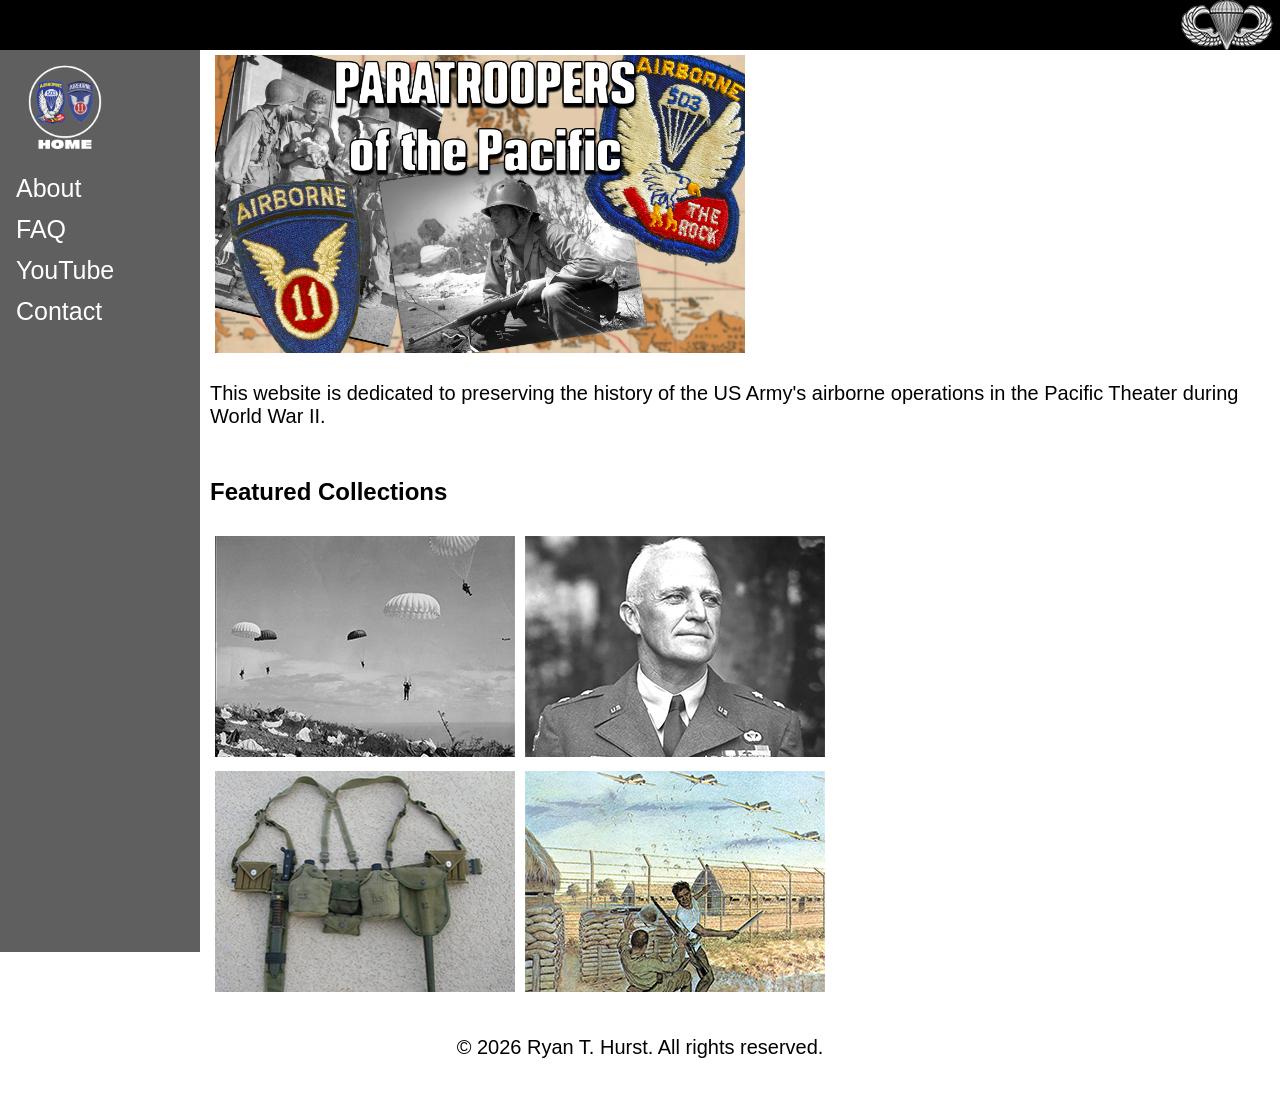
<file: index.html>
<!DOCTYPE html>
<html lang="en">

<head>
  <meta charset="UTF-8">
  <meta name="viewport" content="width=device-width, initial-scale=1.0">
  <meta http-equiv="X-UA-Compatible" content="ie=edge">
  <title>Paratroopers of the Pacific</title>
  <link rel="stylesheet" href="style.css">
  <link rel="preconnect" href="https://fonts.googleapis.com">
  <link rel="preconnect" href="https://fonts.gstatic.com" crossorigin>
  <link href="https://fonts.googleapis.com/css2?family=Archivo+Black&display=swap" rel="stylesheet">
</head>

<body>

  <!-- Top Navigation Bar -->
  <nav class="topnav">
    <img src="wings.png" alt="Paratrooper Wings">
    </div>
  </nav>

  <!-- Side Navigation Menu -->
  <div class="sidenav">
    <a href="index.html">
      <img src="home2.png" alt="Home" style="width: 50%; height: auto;" title="Home"></a>
    <a href="about-me.html">About</a>
    <a href="faq.html">FAQ</a>
    <a href="youtube.html">YouTube</a>
    <a href="contact.html">Contact</a>
  </div>

  <!-- Page Content -->
  <div class="main">
    <img src="pto-thumb4.jpg" style="width: 50%; height: auto;" alt="Paratroopers of the Pacific">
    <p>This website is dedicated to preserving the history of the US Army's airborne operations in the Pacific Theater during World War II.</p>
  </div>

  <div class="main">

    <!-- Collection Gallery -->
    <h2>Featured Collections</h2>
    <div class="container">
 <a href="the-jumps.html">
        <div class="image-overlay">
          <img src="image4.jpg" alt="Vietnam War">
          <div class="overlay-box">
            <p class="overlay-text">The Jumps</p>
          </div>
        </div>
      </a>
        <a href="key-figures.html">
        <div class="image-overlay">
          <img src="image3.jpg" alt="Cold War">
          <div class="overlay-box">
            <p class="overlay-text">Key Figures</p>
          </div>
        </div>
      </a>
      <a href="the-gear.html">
        <div class="image-overlay">
          <img src="503rd_gear_small.jpg" alt="Cold War">
          <div class="overlay-box">
            <p class="overlay-text">Uniforms and Gear</p>
          </div>
        </div>
      </a>
      <a href="documentary.html">
        <div class="image-overlay">
          <img src="documentary.jpg" alt="Vietnam War">
          <div class="overlay-box">
            <p class="overlay-text">Documentary</p>
          </div>
        </div>
      </a>
</body>
<footer class="footer">
  <p>&copy; 2026 Ryan T. Hurst. All rights reserved.</p>
</footer>

</html>
</file>
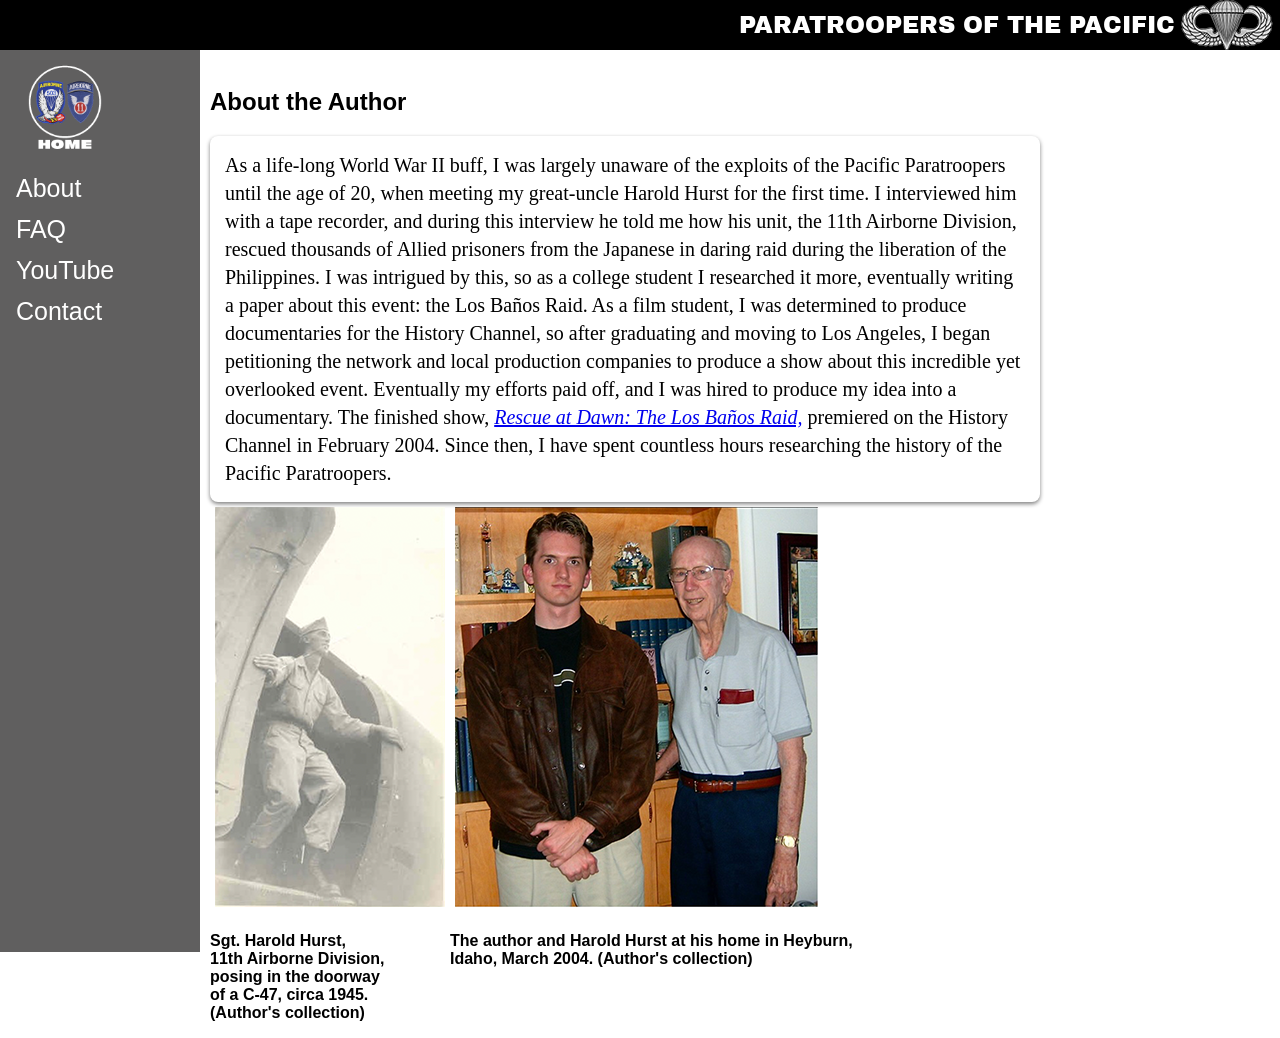
<file: about-me.html>
<!DOCTYPE html>
<html lang="en">
<head>
<meta charset="UTF-8">
    <meta name="viewport" content="width=device-width, initial-scale=1.0">
    <meta http-equiv="X-UA-Compatible" content="ie=edge">
<title>About Me</title>
<link rel="stylesheet" href="style.css">
<link rel="preconnect" href="https://fonts.googleapis.com">
<link rel="preconnect" href="https://fonts.gstatic.com" crossorigin>
<link href="https://fonts.googleapis.com/css2?family=Archivo+Black&display=swap" rel="stylesheet">
</head>
<body>

<!-- Top Navigation Bar -->
<nav class="topnav">
  <h1 style="color:white; text-align: right;">PARATROOPERS OF THE PACIFIC</h1>
  <img src="wings.png" alt="Paratrooper Wings">
</nav>

<!-- Side Navigation Menu -->
<div class="sidenav">
<a href="index.html">
<img src="home2.png" alt="Home" style="width: 50%; height: auto;" title="Home"></a>
  <a href="about-me.html">About</a>
  <a href="faq.html">FAQ</a>
  <a href="youtube.html">YouTube</a>
  <a href="contact.html">Contact</a>
</div>

<!-- Page Content -->
<div class="main">
<!-- Styling for Shadow Box -->
 &nbsp;
<style>
.about-container {
            max-width: 800px;
            background-color: white;
            padding: 15px;
            border-radius: 8px;
            box-shadow: 0 2px 4px gray;
            font-size: 20px;
            line-height: 1.4;
        }
        
    </style>
<h2>About the Author</h2>
<!-- Shadow Box -->
<div class="about-container">
As a life-long World War II buff, I was largely unaware of the exploits of the Pacific Paratroopers until the age of 20, when meeting my great-uncle Harold Hurst for the first time. I interviewed him with a tape recorder, and during this interview he told me how his unit, the 11th Airborne Division, rescued thousands of Allied prisoners from the Japanese in daring raid during the liberation of the Philippines. I was intrigued by this, so as a college student I researched it more, eventually writing a paper about this event: the Los Baños Raid. As a film student, I was determined to produce documentaries for the History Channel, so after graduating and moving to Los Angeles, I began petitioning the network and local production companies to produce a show about this incredible yet overlooked event. Eventually my efforts paid off, and I was hired to produce my idea into a documentary. The finished show, <a href="https://www.imdb.com/title/tt0402467/" target=”_blank”><i>Rescue at Dawn: The Los Baños Raid,</i></a> premiered on the History Channel in February 2004. Since then, I have spent countless hours researching the history of the Pacific Paratroopers.
</div>
      <div class="imgContainer">
        <img src="harold1945.png" alt="Harold Hurst, 1945">
    
    <p style="font-family: Arial, sans-serif; font-weight: bold; font-size: 16px; text-align:left;">Sgt. Harold Hurst,<br>11th Airborne Division,<br>posing in the doorway<br>of a C-47, circa 1945.<br>(Author's collection)</p>
  </div>
  
    <div class="imgContainer">
      <img src="harold-me2004.png" alt="The Hursts, 2004">
  
  <p style="font-family: Arial, sans-serif; font-weight: bold; font-size: 16px; text-align:left;">The author and Harold Hurst at his home in Heyburn,<br>Idaho, March 2004. (Author's collection)</p>
  </div>
  </div>
</body>
</html>
</file>
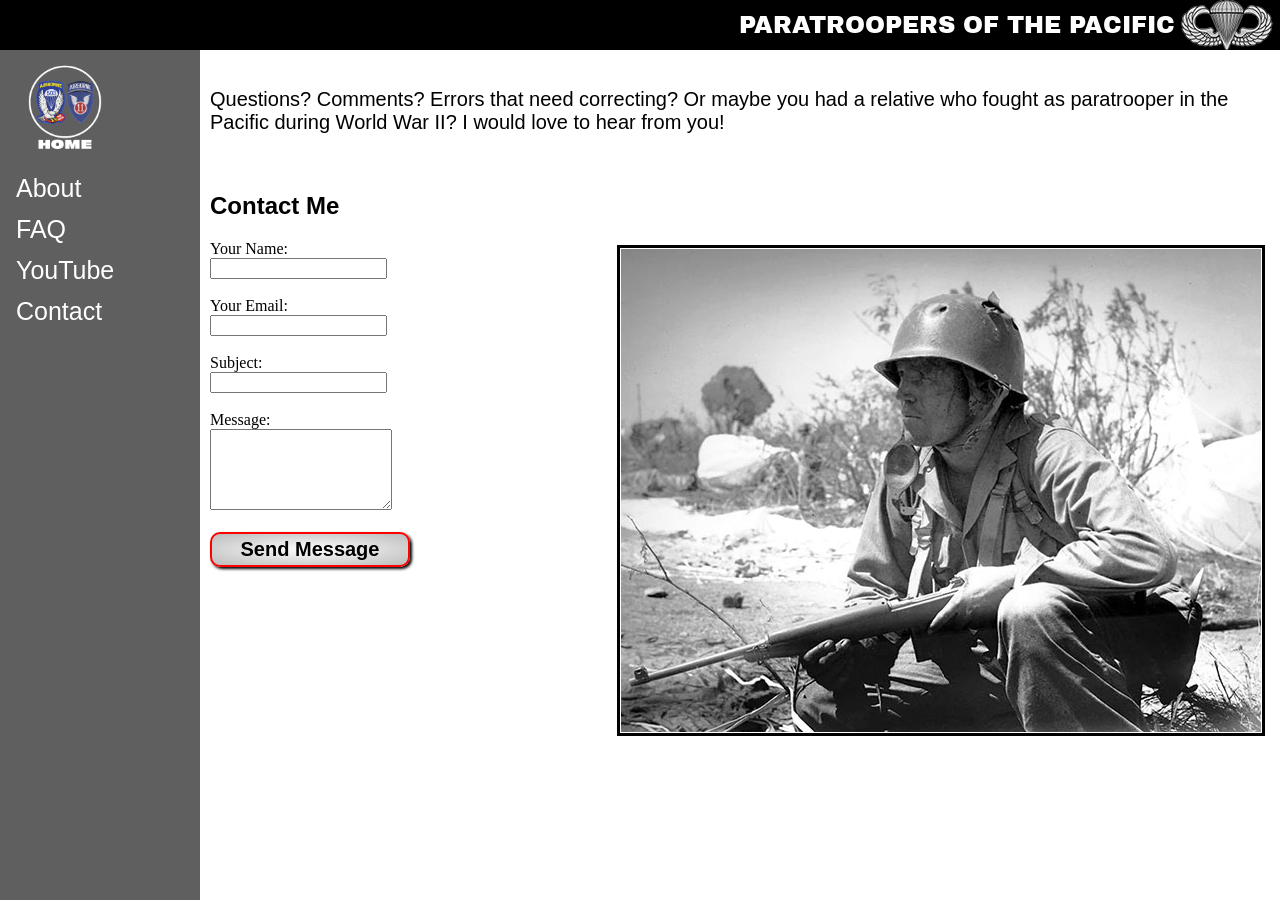
<file: contact.html>
<!DOCTYPE html>
<html lang="en">

<head>
  <meta charset="UTF-8">
  <meta name="viewport" content="width=device-width, initial-scale=1.0">
  <meta http-equiv="X-UA-Compatible" content="ie=edge">
  <title>Contact Me</title>
  <link rel="stylesheet" href="style.css">
  <link rel="preconnect" href="https://fonts.googleapis.com">
  <link rel="preconnect" href="https://fonts.gstatic.com" crossorigin>
  <link href="https://fonts.googleapis.com/css2?family=Archivo+Black&display=swap" rel="stylesheet">
</head>

<body>

  <!-- Top Navigation Bar -->
  <nav class="topnav">
    <h1 style="color:white; text-align: right;">PARATROOPERS OF THE PACIFIC</h1>
    <img src="wings.png" alt="Paratrooper Wings">
  </nav>

  <!-- Side Navigation Menu -->
  <div class="sidenav">
    <a href="index.html">
      <img src="home2.png" alt="Home" style="width: 50%; height: auto;" title="Home"></a>
    <a href="about-me.html">About</a>
    <a href="faq.html">FAQ</a>
    <a href="youtube.html">YouTube</a>
    <a href="contact.html">Contact</a>
  </div>

  <!-- Page Content -->
  <div class="main">
    &nbsp;
    <p>Questions? Comments? Errors that need correcting? Or maybe you had a relative who fought as paratrooper in the Pacific during World War II? I would love to hear from you!</p>
    &nbsp;
    <!-- Contact Form -->
    <h2>Contact Me</h2>
    <div class="grid-container">
      <div class="grid-child">
        <form action="https://formsubmit.co/rhurst1945@yahoo.com" method="POST">
          <label for="name">Your Name:</label><br>
          <input type="text" id="name" name="name" required><br><br>

          <label for="email">Your Email:</label><br>
          <input type="email" id="email" name="email" pattern="[a-zA-Z0-9._%+-]+@[a-zA-Z0-9.-]+\.[a-zA-Z]{2,}$"><br><br>

          <label for="subject">Subject:</label><br>
          <input type="text" id="subject" name="subject" required><br><br>

          <label for="message">Message:</label><br>
          <textarea id="message" name="message" rows="5" required></textarea><br><br>

          <input type="submit" value="Send Message" class="button">
        </form>
      </div>
      <div class="grid-child">
        <img src="a-paratrooper-from-the-us-503rd-parachute-infantry-regiment-v0-2qoi8j2vnh441-bright-contrast.jpg" style="padding:1px;border:solid black;" alt="USMC Combat Cameraman, 1944"
          title="A close call on Corregidor">
      </div>
    </div>

    <!-- Styling for Responsive Send Button -->
    <style>
      .button {
        margin: auto;
        text-align: center;
        vertical-align: middle;
        width: 200px;
        height: 35px;
        line-height: 60px;
        font: bold 20px arial;
        border: solid 2px red;
        box-shadow: 2px 2px 3px;
        border-radius: 10px;
        background: radial-gradient(white, #bbb);
        transition: all 100ms ease-in-out;
      }

      @keyframes wiggle {
        0% {
          transform: rotate(0);
        }

        25% {
          transform: rotate(3deg);
        }

        75% {
          transform: rotate(-3deg);
        }

        100% {
          transform: rotate(0);
        }
      }

      .button:hover {
        transform: scale(1.05);
        color: red;
        cursor: pointer;
      }

      .button:active {
        transform: scale(0.95);
        background: radial-gradient(#ddd, #999);
      }

      .grid-container {
        display: grid;
        grid-template-columns: 1fr 1fr;
      }
    </style>
</body>

</html>
</file>
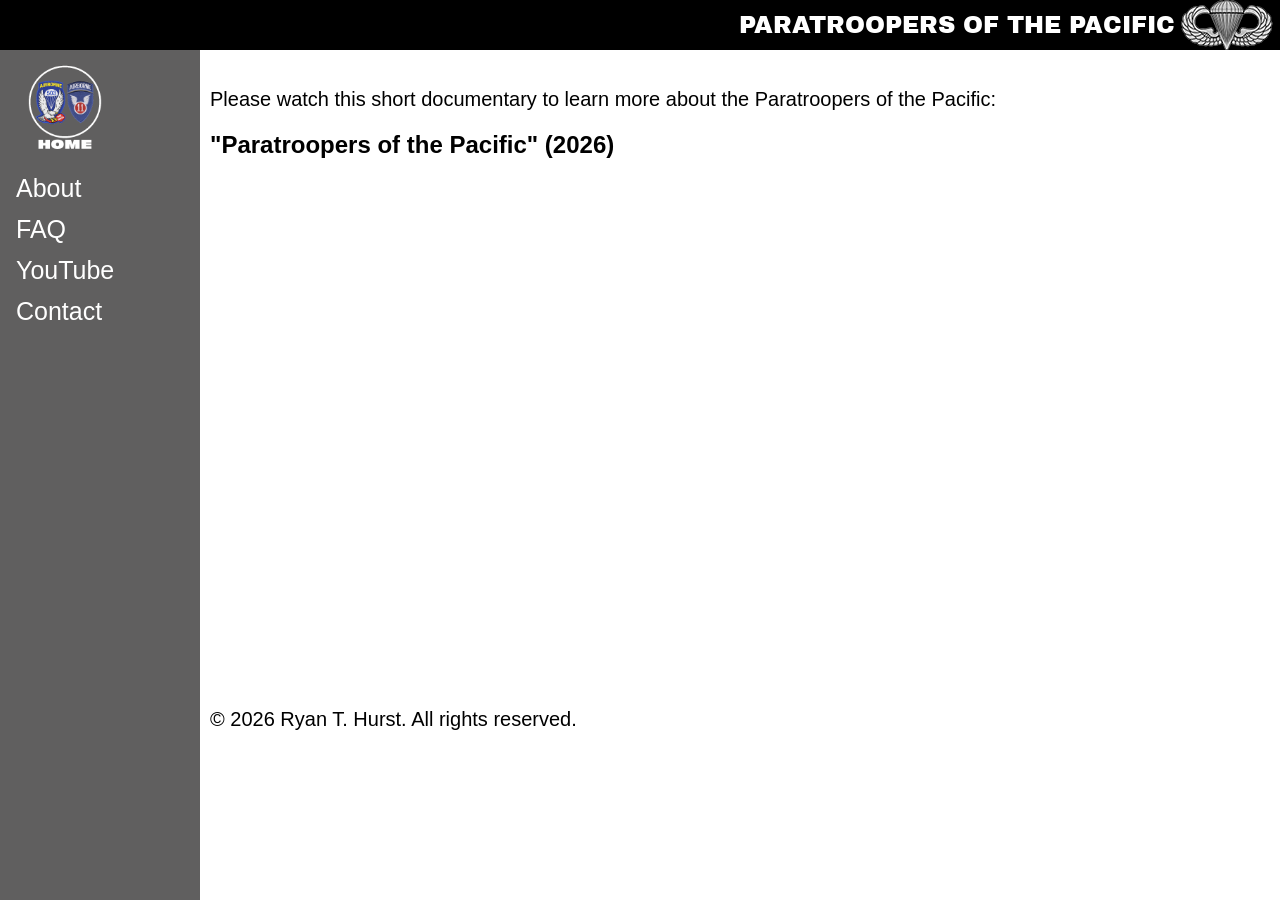
<file: documentary.html>
<!DOCTYPE html>
<html lang="en">

<head>
  <meta charset="UTF-8">
  <meta name="viewport" content="width=device-width, initial-scale=1.0">
  <meta http-equiv="X-UA-Compatible" content="ie=edge">
  <title>Documentary</title>
  <link rel="stylesheet" href="style.css">
  <link rel="preconnect" href="https://fonts.googleapis.com">
  <link rel="preconnect" href="https://fonts.gstatic.com" crossorigin>
  <link href="https://fonts.googleapis.com/css2?family=Archivo+Black&display=swap" rel="stylesheet">
  <meta name="referrer" content="strict-origin-when-cross-origin">
</head>

<body>

  <!-- Top Navigation Bar -->
  <nav class="topnav">
<h1 style="color:white; text-align: right;">PARATROOPERS OF THE PACIFIC</h1>
<img src="wings.png" alt="Paratrooper Wings">
  </nav>

  <!-- Side Navigation Menu -->
  <div class="sidenav">
    <a href="index.html">
      <img src="home2.png" alt="Home" style="width: 50%; height: auto;" title="Home"></a>
    <a href="about-me.html">About</a>
    <a href="faq.html">FAQ</a>
    <a href="youtube.html">YouTube</a>
    <a href="contact.html">Contact</a>
  </div>

  <!-- Page Content -->
  <div class="main">
    &nbsp;
    <p>Please watch this short documentary to learn more about the Paratroopers of the Pacific:</p>

    <h2>"Paratroopers of the Pacific" (2026)</h2>

    <!-- YouTube Embed -->
    <iframe width="853" height="505" src="https://www.youtube.com/embed/ybSh-rfITus" frameborder="0"
      allow="accelerometer; autoplay; clipboard-write; encrypted-media; gyroscope; picture-in-picture" allowfullscreen>
    </iframe>

    <br>
  <p>&copy; 2026 Ryan T. Hurst. All rights reserved.</p>

</body>

</html>
</file>
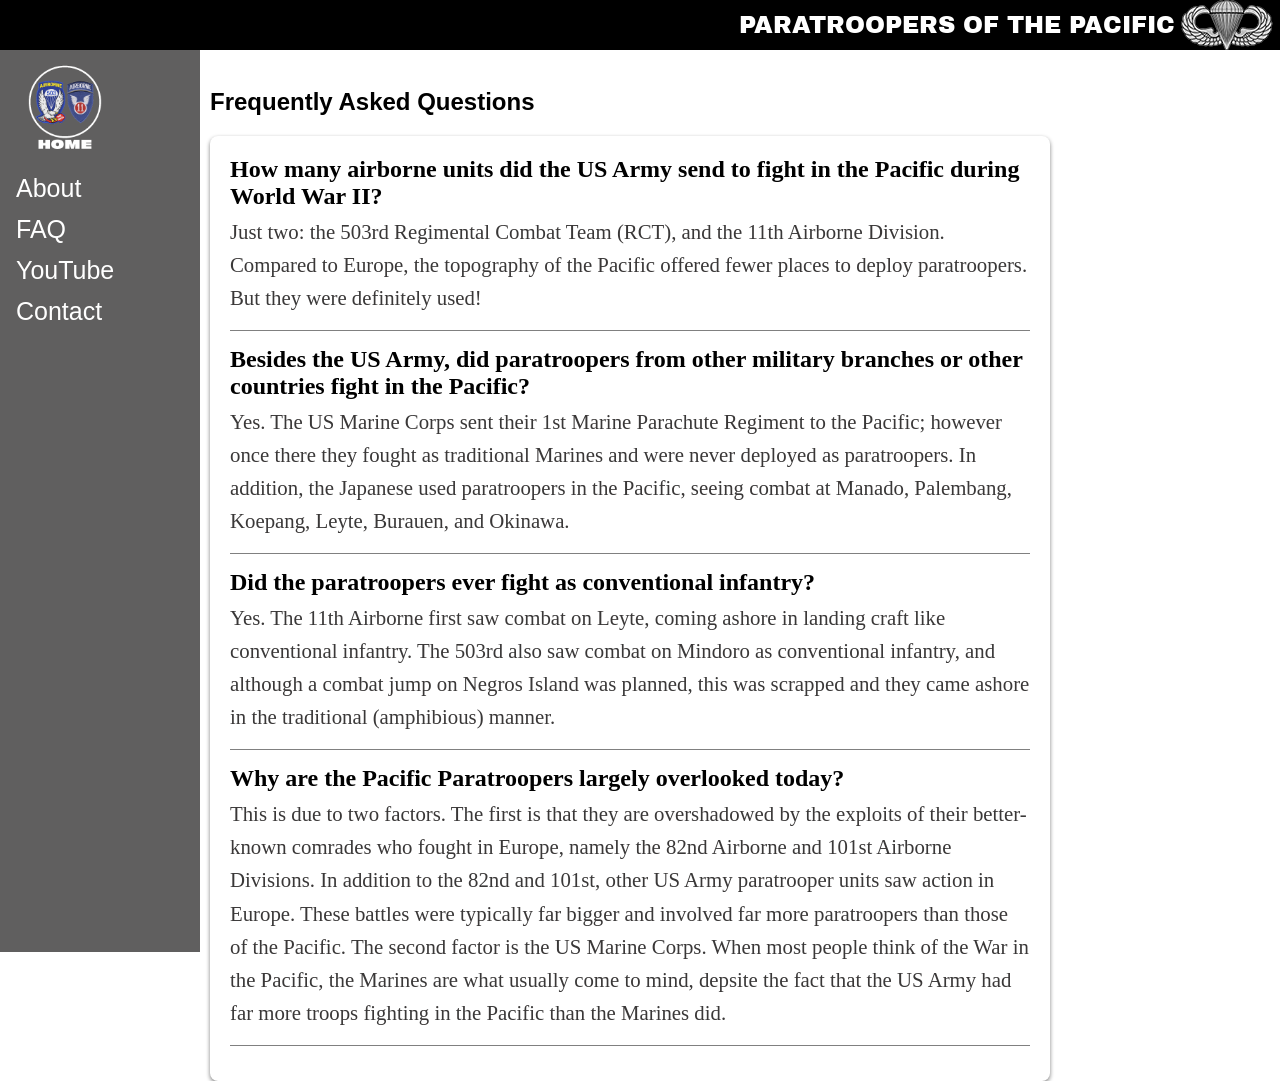
<file: faq.html>
<!DOCTYPE html>
<html lang="en">

<head>
    <meta charset="UTF-8">
    <meta name="viewport" content="width=device-width, initial-scale=1.0">
    <meta http-equiv="X-UA-Compatible" content="ie=edge">
    <title>FAQ</title>
    <link rel="stylesheet" href="style.css">
    <link rel="preconnect" href="https://fonts.googleapis.com">
    <link rel="preconnect" href="https://fonts.gstatic.com" crossorigin>
    <link href="https://fonts.googleapis.com/css2?family=Archivo+Black&display=swap" rel="stylesheet">
    <meta name="referrer" content="strict-origin-when-cross-origin">
</head>

<body>

    <!-- Top Navigation Bar -->
    <nav class="topnav">
        <h1 style="color:white; text-align: right;">PARATROOPERS OF THE PACIFIC</h1>
        <img src="wings.png" alt="Paratrooper Wings">
    </nav>

    <!-- Side Navigation Menu -->
    <div class="sidenav">
        <a href="index.html">
            <img src="home2.png" alt="Home" style="width: 50%; height: auto;" title="Home"></a>
        <a href="about-me.html">About</a>
        <a href="faq.html">FAQ</a>
        <a href="youtube.html">YouTube</a>
        <a href="contact.html">Contact</a>
    </div>

    <!-- Page Content -->
    <div class="main">
        <!-- Styling for FAQ -->
        <style>
            .faq-container {
                max-width: 800px;
                background-color: white;
                padding: 20px;
                border-radius: 8px;
                box-shadow: 0 2px 4px gray;
            }

            .faq-item {
                margin-bottom: 15px;
                border-bottom: 1px solid gray;
                padding-bottom: 15px;
            }

            .faq-question {
                font-weight: bold;
                color: black;
                font-size: 1.5em;
                margin-bottom: 5px;
            }

            .faq-answer {
                color: rgb(58, 56, 56);
                line-height: 1.6;
                font-size: 1.3em;
            }
        </style>

        <!-- FAQ Section -->
        &nbsp;<h2>Frequently Asked Questions</h2>
        <div class="faq-container">

            <div class="faq-item">
                <div class="faq-question">How many airborne units did the US Army send to fight in the Pacific during World War II?</div>
                <div class="faq-answer">Just two: the 503rd Regimental Combat Team (RCT), and the 11th Airborne Division. Compared to Europe, the topography of the Pacific offered fewer places to deploy paratroopers. But they were definitely used!
                </div>
            </div>

            <div class="faq-item">
                <div class="faq-question">Besides the US Army, did paratroopers from other military branches or other countries fight in the Pacific?</div>
                <div class="faq-answer">Yes. The US Marine Corps sent their 1st Marine Parachute Regiment to the Pacific; however once there they fought as traditional Marines and were never deployed as paratroopers. In addition, the Japanese used paratroopers in the Pacific, seeing combat at Manado, Palembang, Koepang, Leyte, Burauen, and Okinawa.</div>
            </div>

            <div class="faq-item">
                <div class="faq-question">Did the paratroopers ever fight as conventional infantry?</div>
                <div class="faq-answer">Yes. The 11th Airborne first saw combat on Leyte, coming ashore in landing craft like conventional infantry. The 503rd also saw combat on Mindoro as conventional infantry, and although a combat jump on Negros Island was planned, this was scrapped and they came ashore in the traditional (amphibious) manner.
                </div>
            </div>

            <div class="faq-item">
                <div class="faq-question">Why are the Pacific Paratroopers largely overlooked today?</div>
                <div class="faq-answer">This is due to two factors. The first is that they are overshadowed by the exploits of their better-known comrades who fought in Europe, namely the 82nd Airborne and 101st Airborne Divisions. In addition to the 82nd and 101st, other US Army paratrooper units saw action in Europe. These battles were typically far bigger and involved far more paratroopers than those of the Pacific. The second factor is the US Marine Corps. When most people think of the War in the Pacific, the Marines are what usually come to mind, depsite the fact that the US Army had far more troops fighting in the Pacific than the Marines did.</div>
            </div>
        </div>
</body>

</html>
</file>
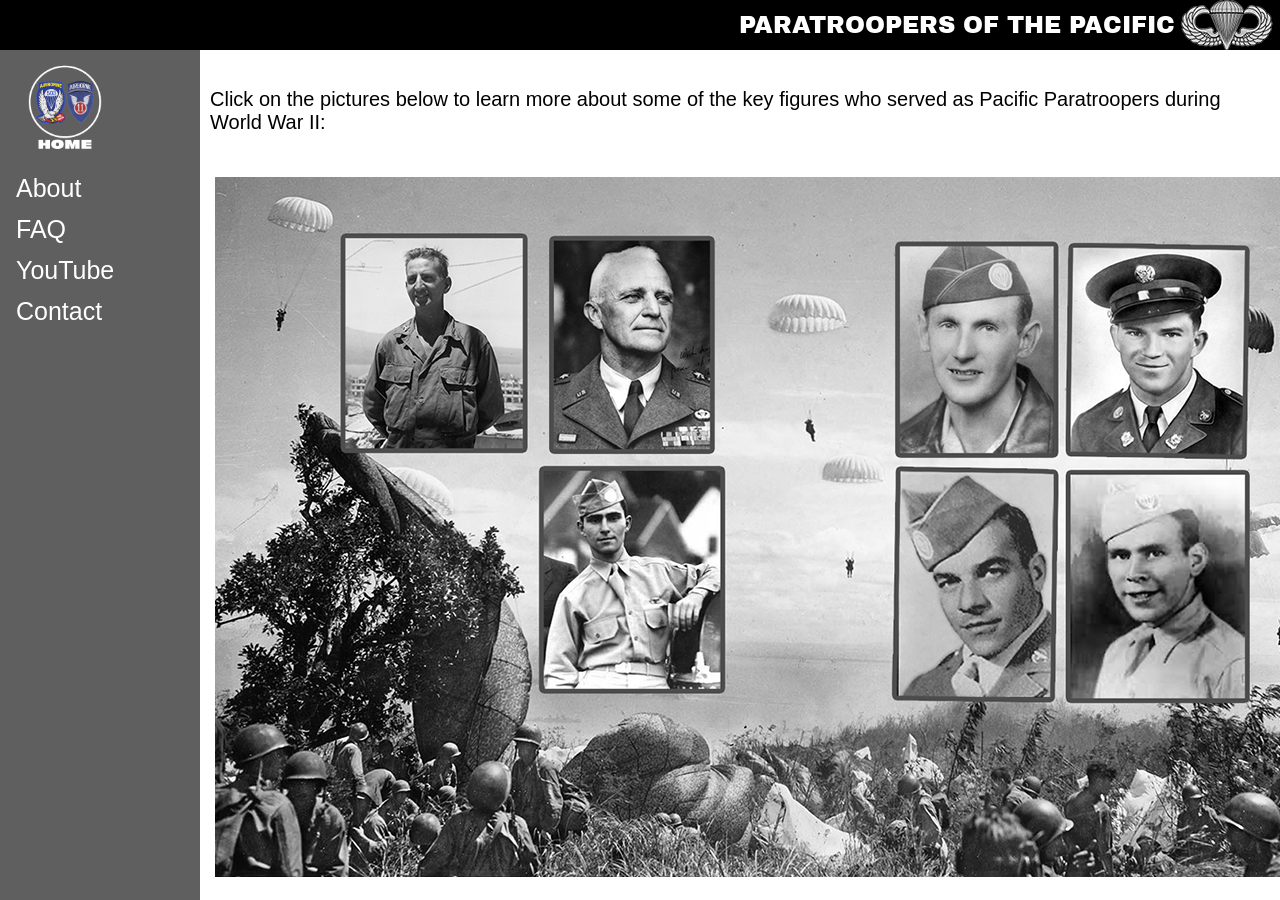
<file: key-figures.html>
<!DOCTYPE html>
<html lang="en">

<head>
  <meta charset="UTF-8">
  <meta name="viewport" content="width=device-width, initial-scale=1.0">
  <meta http-equiv="X-UA-Compatible" content="ie=edge">
  <title>Key Figures</title>
  <link rel="stylesheet" href="style.css">
  <link rel="preconnect" href="https://fonts.googleapis.com">
  <link rel="preconnect" href="https://fonts.gstatic.com" crossorigin>
  <link href="https://fonts.googleapis.com/css2?family=Archivo+Black&display=swap" rel="stylesheet">
</head>

<body>

  <!-- Top Navigation Bar -->
  <nav class="topnav">
<h1 style="color:white; text-align: right;">PARATROOPERS OF THE PACIFIC</h1>
<img src="wings.png" alt="Paratrooper Wings">
  </nav>

  <!-- Side Navigation Menu -->
  <div class="sidenav">
    <a href="index.html">
      <img src="home2.png" alt="Home" style="width: 50%; height: auto;" title="Home"></a>
    <a href="about-me.html">About</a>
    <a href="faq.html">FAQ</a>
    <a href="youtube.html">YouTube</a>
    <a href="contact.html">Contact</a>
  </div>

  <!-- Page Content -->
  <div class="main">
    &nbsp;
    <p>Click on the pictures below to learn more about some of the key figures who served as Pacific Paratroopers during World War II:</p>
    &nbsp;
        <body>
      <style>
  /* Container for the image and map */
  .hotspot-container { position: relative; display: inline-block; }

  /* Hidden popup styling */
  .popup-overlay {
    display: none;
    position: fixed;
    top: 0; left: 0;
    width: 100%; height: 100%;
    background: rgba(0,0,0,0.7);
    z-index: 100;
  }

  /* Show popup when the URL hash matches the ID */
  .popup-overlay:target { display: flex; align-items: center; justify-content: center; }

  .popup-content {
    background: white;
    padding: 20px;
    border-radius: 8px;
    position: relative;
    max-width: 300px;
  }

  .close-btn { position: absolute; top: 10px; right: 10px; text-decoration: none; color: black; }
</style>

<div class="hotspot-container">
  <!-- The main image -->
  <img src="pto-men2.png" usemap="#image-map" alt="Interactive Map">

  <!-- Define the clickable spots -->
  <map name="image-map">
    <!-- coords format: "left-x, top-y, right-x, bottom-y" for a rectangle -->
    <area shape="rect" coords="129,62,310,274" href="#spot1" alt="Spot 1">
    <area shape="rect" coords="338,64,497,273" href="#spot2" alt="Spot 2">
    <area shape="rect" coords="328,293,505,512" href="#spot3" alt="Spot 3">
    <area shape="rect" coords="684,69,839,277" href="#spot4" alt="Spot 4">
    <area shape="rect" coords="858,73,1029,280" href="#spot5" alt="Spot 5">
    <area shape="rect" coords="684,294,837,521" href="#spot6" alt="Spot 6">
    <area shape="rect" coords="855,299,1028,521" href="#spot7" alt="Spot 7">
  </map>
</div>

<!-- Popup Window for Spot 1 -->
<div id="spot1" class="popup-overlay">
  <div class="popup-content">
    <a href="#" class="close-btn">X</a>
    <h2>George M. Jones,<br>503rd RCT<br>(1911-1995)</h2>
    <p>A 1935 graduate of West Point, Col. Jones commanded the 503rd RCT in New Guinea and the Philippines, where he earned the nickname "The Warden." He later served in the Korean War, retiring from the Army as a Brigadier General in 1968.</p>
    <img src="jones-corregidor.png" alt="Jones plans Corregidor">
    <figcaption>Col. Jones (pointing at map) and his men plan the jump on Corregidor, February 1945. (Photos sources: US Army Signal Corps)</figcaption>
  </div>
</div>

<!-- Popup Window for Spot 2 -->
<div id="spot2" class="popup-overlay">
  <div class="popup-content">
    <a href="#" class="close-btn">X</a>
    <h2>Joseph M. Swing,<br>11th Airborne<br>(1894-1984)</h2></h2>
    <p>A 1915 graduate of West Point and veteran of World War I, Gen. Swing commanded the 11th Airborne from the time they were formed in 1943 until 1948. After retiring from the Army in 1954, Swing was appointed by his West Point classmate President Eisenhower to be head of the United States Immigration and Naturalization Service.</p>
    <img src="swing-map.png" alt="Swing on Luzon">
    <figcaption>Gen. Swing (helmetless, at right) and his officers study a map on Luzon, February 1945. (Sources: Truman Presidential Library & US Army Signal Corps)</figcaption>
  </div>
</div>

<!-- Popup Window for Spot 3 -->
<div id="spot3" class="popup-overlay">
  <div class="popup-content">
    <a href="#" class="close-btn">X</a>
    <h2>Rod Serling,<br>11th Airborne<br>(1925-1975)</h2></h2>
    <p>Volunteering to be a paratrooper straight out of high school, Rod Serling would later become a renowned radio, TV and film writer, best known as the creator and host of <i>The Twilight Zone</i>. He died of a sudden heart attack in 1975 at the age of 50.</p>
    <img src="serlingTV2.png" alt="Rod Serling on TV">
    <figcaption>Rod Serling appearing in the episode "Nick of Time" (1960). (Sources: Serling Family & CBS)</figcaption>
  </div>
</div>

<!-- Popup Window for Spot 4 -->
<div id="spot4" class="popup-overlay">
  <div class="popup-content">
    <a href="#" class="close-btn">X</a>
    <h2>Ray E. Eubanks,<br>503rd RCT<br>(1922-1944)</h2>
    <p>During the Battle of Noemfoor, Sgt. Eubanks was in an intense firefight with Japanese troops. According to his citation, "In spite of his painful wounds he immediately charged the enemy and using his weapon as a club killed 4 of the enemy before he was himself again hit and killed." For these actions, he was posthumously awarded the Medal of Honor.</p>
    <img src="eubanks.png" alt="Eubanks wearing parachutes">
    <figcaption>(Sources: Wikipedia & Facebook)</figcaption>
  </div>
</div>

<!-- Popup Window for Spot 5 -->
<div id="spot5" class="popup-overlay">
  <div class="popup-content">
    <a href="#" class="close-btn">X</a>
    <h2>Elmer E. Fryar,<br>11th Airborne<br>(1914-1944)</h2>
    <p>During the Battle of Leyte, "an enemy sniper appeared and aimed his weapon at the platoon leader. Pvt. Fryar instantly sprang forward, received the full burst of automatic fire in his own body and fell mortally wounded. With his remaining strength he threw a hand grenade and killed the sniper." For these actions, he was posthumously awarded the Medal of Honor.</p>
     <img src="fryar.png" alt="Fryar photo">
     <figcaption>(Source: Facebook)</figcaption>
  </div>
</div>

<!-- Popup Window for Spot 6 -->
<div id="spot6" class="popup-overlay">
  <div class="popup-content">
    <a href="#" class="close-btn">X</a>
    <h2>Lloyd G. McCarter,<br>503rd RCT<br>(1917-1956)</h2>
    <p>During the Battle of Corregidor, Pvt. McCarter was in an intense firefight with Japanese troops. His citation states, "He was seriously wounded; but, though he had already killed more than 30 of the enemy, he refused to evacuate until he had pointed out immediate objectives for attack." He survived the battle and was awarded the Medal of Honor by President Truman.</p>
    <img src="mccarter.png" alt="McCarter MOH ceremony">
    <figcaption>(Sources: Wikipedia and Facebook)</figcaption>
  </div>
</div>

<!-- Popup Window for Spot 7 -->
<div id="spot7" class="popup-overlay">
  <div class="popup-content">
    <a href="#" class="close-btn">X</a>
    <h2>Manuel Pérez Jr.,<br>11th Airborne<br>(1923-1945)</h2>
    <p>During the Battle of Luzon, Pvt. Perez became a one-man army. His citation reads, "Single-handedly, he killed 18 of the enemy in neutralizing the position that had held up the advance of his entire company." He was killed in action a month later and was posthumously awarded the Medal of Honor.</p>
    <img src="perez.jpg" alt="Perez photo">
    <figcaption>(Source: Wikipedia and the Congressional Medal of Honor Society)</figcaption>
  </div>
</div>
</body>
</body>

</html>
</file>
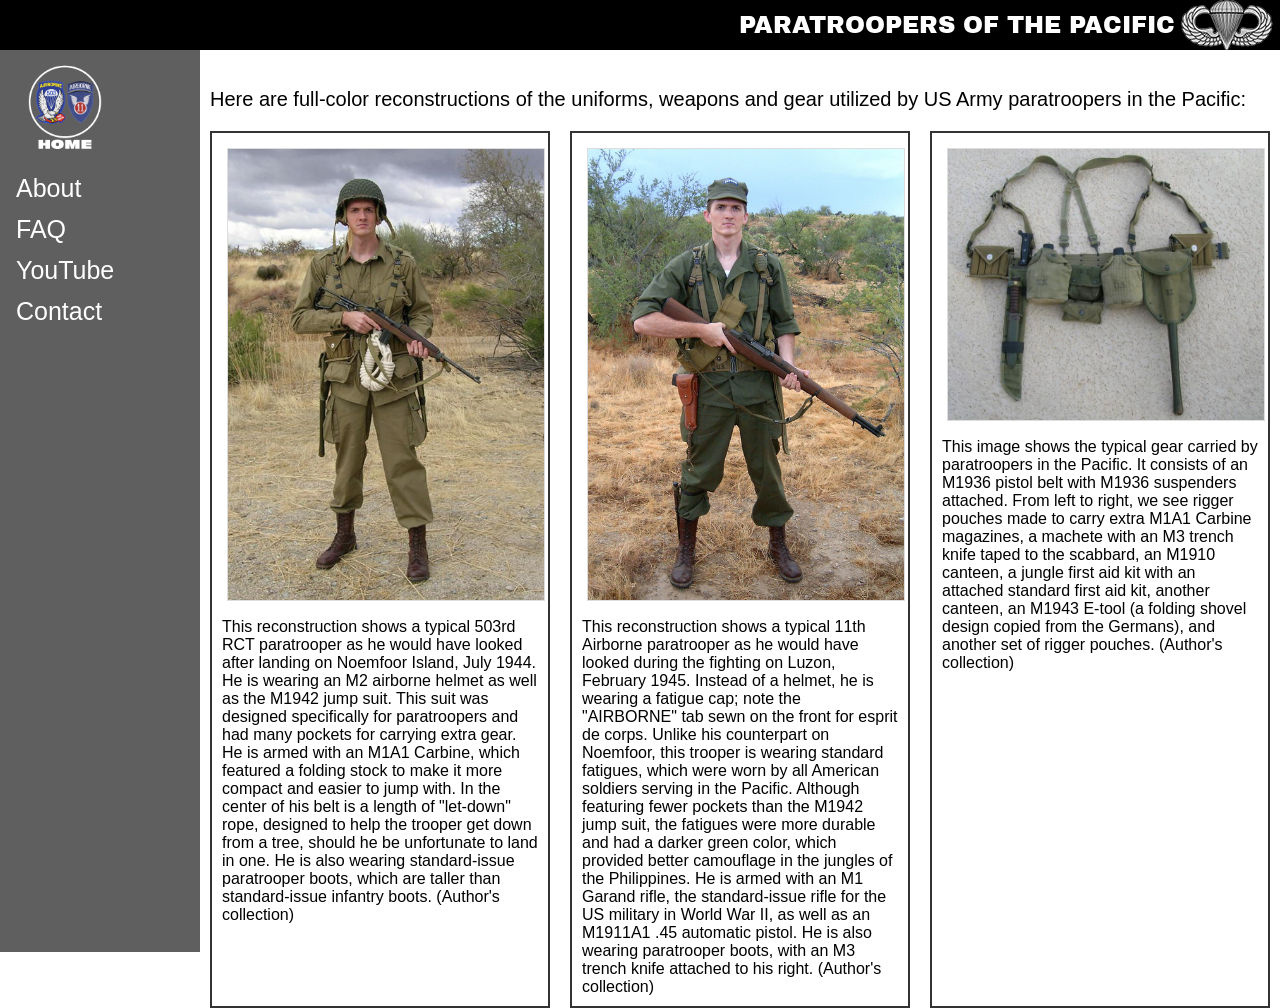
<file: the-gear.html>
<!DOCTYPE html>
<html lang="en">

<head>
  <meta charset="UTF-8">
  <meta name="viewport" content="width=device-width, initial-scale=1.0">
  <meta http-equiv="X-UA-Compatible" content="ie=edge">
  <title>The Gear</title>
  <link rel="stylesheet" href="style.css">
  <link rel="preconnect" href="https://fonts.googleapis.com">
  <link rel="preconnect" href="https://fonts.gstatic.com" crossorigin>
  <link href="https://fonts.googleapis.com/css2?family=Archivo+Black&display=swap" rel="stylesheet">
  <meta name="referrer" content="strict-origin-when-cross-origin">
</head>

<body>

  <!-- Top Navigation Bar -->
  <nav class="topnav">
  <h1 style="color:white; text-align: right;">PARATROOPERS OF THE PACIFIC</h1>
  <img src="wings.png" alt="Paratrooper Wings">
  </nav>

  <!-- Side Navigation Menu -->
  <div class="sidenav">
    <a href="index.html">
      <img src="home2.png" alt="Home" style="width: 50%; height: auto;" title="Home"></a>
    <a href="about-me.html">About</a>
    <a href="faq.html">FAQ</a>
    <a href="youtube.html">YouTube</a>
    <a href="contact.html">Contact</a>
  </div>

  <!-- Page Content -->
  <div class="main">
    
    &nbsp;<p>Here are full-color reconstructions of the uniforms, weapons and gear utilized by US Army paratroopers in the Pacific:</p>
<div class="photo-grid">
  <figure>
    <img src="503rd-reenact.png" alt="Description 1">
    <figcaption>This reconstruction shows a typical 503rd RCT paratrooper as he would have looked after landing on Noemfoor Island, July 1944. He is wearing an M2 airborne helmet as well as the M1942 jump suit. This suit was designed specifically for paratroopers and had many pockets for carrying extra gear. He is armed with an M1A1 Carbine, which featured a folding stock to make it more compact and easier to jump with. In the center of his belt is a length of "let-down" rope, designed to help the trooper get down from a tree, should he be unfortunate to land in one. He is also wearing standard-issue paratrooper boots, which are taller than standard-issue infantry boots. (Author's collection)</figcaption>
  </figure>
  <figure>
    <img src="11th-reenact.png" alt="Description 2">
    <figcaption>This reconstruction shows a typical 11th Airborne paratrooper as he would have looked during the fighting on Luzon, February 1945. Instead of a helmet, he is wearing a fatigue cap; note the "AIRBORNE" tab sewn on the front for esprit de corps. Unlike his counterpart on Noemfoor, this trooper is wearing standard fatigues, which were worn by all American soldiers serving in the Pacific. Although featuring fewer pockets than the M1942 jump suit, the fatigues were more durable and had a darker green color, which provided better camouflage in the jungles of the Philippines. He is armed with an M1 Garand rifle, the standard-issue rifle for the US military in World War II, as well as an M1911A1 .45 automatic pistol. He is also wearing paratrooper boots, with an M3 trench knife attached to his right. (Author's collection)</figcaption>
  </figure>
  <figure>
    <img src="503rd_gear.jpg" alt="Description 3">
    <figcaption>This image shows the typical gear carried by paratroopers in the Pacific. It consists of an M1936 pistol belt with M1936 suspenders attached. From left to right, we see rigger pouches made to carry extra M1A1 Carbine magazines, a machete with an M3 trench knife taped to the scabbard, an M1910 canteen, a jungle first aid kit with an attached standard first aid kit, another canteen, an M1943 E-tool (a folding shovel design copied from the Germans), and another set of rigger pouches. (Author's collection) </figcaption>
  </figure>
</div>
<style>.photo-grid {
  display: grid;
  grid-template-columns: repeat(3, 1fr); /* Creates 3 equal columns */
  gap: 20px; /* Space between grid items */
}

.photo-grid figure {
  border: 2px solid #333; /* Border around entire image/caption block */
  margin: 0;
  padding: 10px;
  text-align: center;
}

.photo-grid img {
  width: 100%; /* Makes image responsive within the grid cell */
  height: auto;
  border: 1px solid #ddd; /* Optional internal border for image only */
}

.photo-grid figcaption {
  margin-top: 8px;
  font-family: sans-serif;
}

figcaption {
  text-align: left;
}
</style>
</body>

</html>
</file>
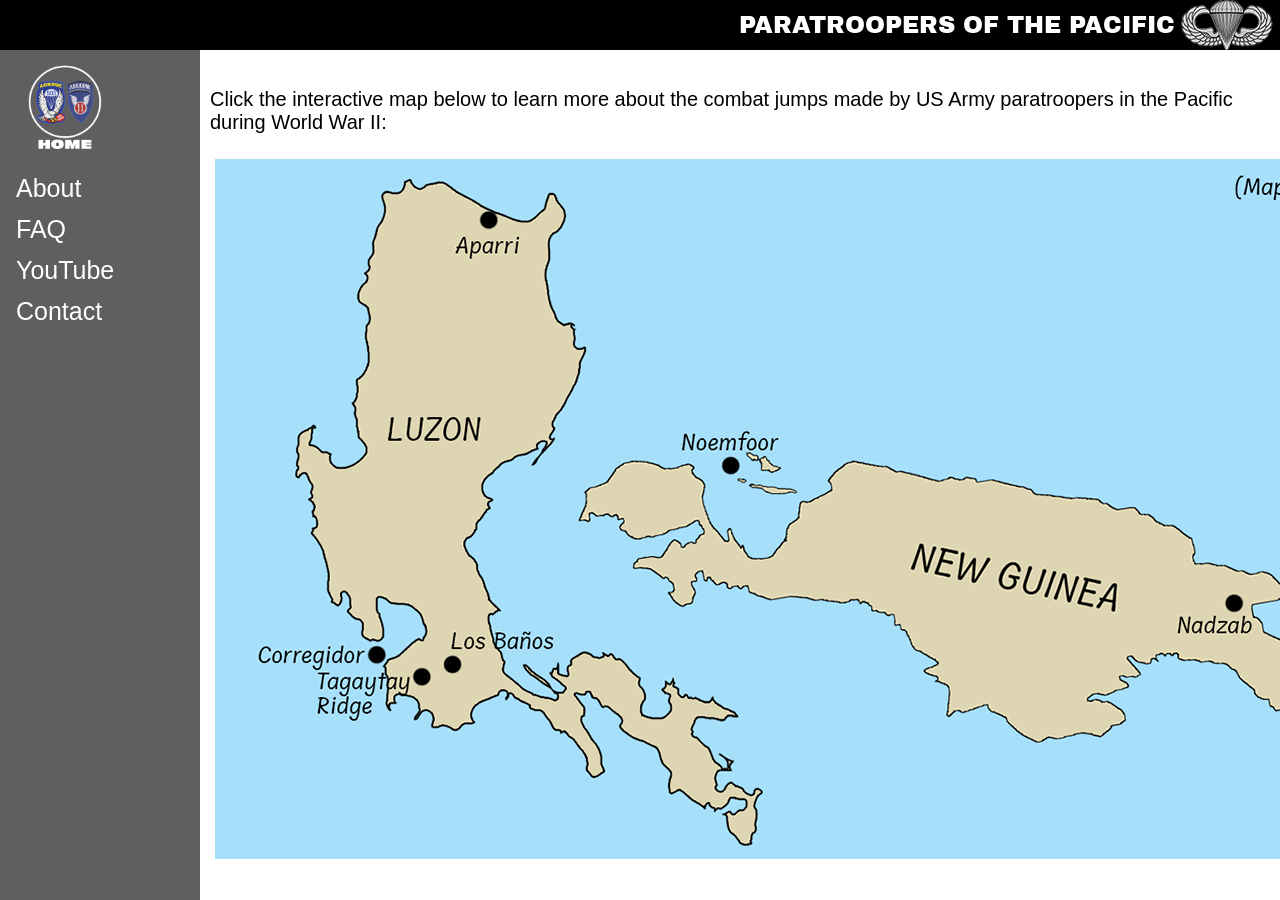
<file: the-jumps.html>
<!DOCTYPE html>
<html lang="en">

<head>
  <meta charset="UTF-8">
  <meta name="viewport" content="width=device-width, initial-scale=1.0">
  <meta http-equiv="X-UA-Compatible" content="ie=edge">
  <title>The Jumps</title>
  <link rel="stylesheet" href="style.css">
  <link rel="preconnect" href="https://fonts.googleapis.com">
  <link rel="preconnect" href="https://fonts.gstatic.com" crossorigin>
  <link href="https://fonts.googleapis.com/css2?family=Archivo+Black&display=swap" rel="stylesheet">
</head>

<body>

  <!-- Top Navigation Bar -->
  <nav class="topnav">
    <h1 style="color:white; text-align: right;">PARATROOPERS OF THE PACIFIC</h1>
    <img src="wings.png" alt="Paratrooper Wings">
  </nav>

  <!-- Side Navigation Menu -->
  <div class="sidenav">
    <a href="index.html">
      <img src="home2.png" alt="Home" style="width: 50%; height: auto;" title="Home"></a>
    <a href="about-me.html">About</a>
    <a href="faq.html">FAQ</a>
    <a href="youtube.html">YouTube</a>
    <a href="contact.html">Contact</a>
  </div>

  <!-- Page Content -->
  <div class="main">
    &nbsp;
    <p>Click the interactive map below to learn more about the combat jumps made by US Army paratroopers in the Pacific during World War II:</p>

    <body>
      <style>
  /* Container for the image and map */
  .hotspot-container { position: relative; display: inline-block; }

  /* Hidden popup styling */
  .popup-overlay {
    display: none;
    position: fixed;
    top: 0; left: 0;
    width: 100%; height: 100%;
    background: rgba(0,0,0,0.7);
    z-index: 100;
  }

  /* Show popup when the URL hash matches the ID */
  .popup-overlay:target { display: flex; align-items: center; justify-content: center; }

  .popup-content {
    background: white;
    padding: 20px;
    border-radius: 8px;
    position: relative;
    max-width: 300px;
  }

  .close-btn { position: absolute; top: 10px; right: 10px; text-decoration: none; color: black; }
</style>

<div class="hotspot-container">
  <!-- The main image -->
  <img src="jump-map2.png" usemap="#image-map" alt="Interactive Map">

  <!-- Define the clickable spots -->
  <map name="image-map">
    <!-- coords format: "left-x, top-y, right-x, bottom-y" for a rectangle -->
    <area shape="circle" coords="1019,440,14" href="#spot1" alt="Spot 1">
    <area shape="circle" coords="516,307,14" href="#spot2" alt="Spot 2">
    <area shape="circle" coords="207,518,14" href="#spot3" alt="Spot 3">
    <area shape="circle" coords="162,494,14" href="#spot4" alt="Spot 4">
    <area shape="circle" coords="237,503,14" href="#spot5" alt="Spot 5">
    <area shape="circle" coords="273,60,14" href="#spot6" alt="Spot 6">
  </map>
</div>

<!-- Popup Window for Spot 1 -->
<div id="spot1" class="popup-overlay">
  <div class="popup-content">
    <a href="#" class="close-btn">X</a>
    <h2>Combat Jump #1</h2>
    <p><b>5 September 1943:</b> The 503rd RCT makes the first combat jump of the Pacific War at Nadzab, Papua New Guinea. The operation goes smoothly and helps bolster the US Army's confidence in using Airborne forces.</p>
    <img src="nadzab.jpg" alt="503rd at Nadzab">
    <figcaption>Troopers of the 503rd pose with a captured Japanese flag at Nadzab. (Source: Australian War Memorial)</figcaption>
  </div>
</div>

<!-- Popup Window for Spot 2 -->
<div id="spot2" class="popup-overlay">
  <div class="popup-content">
    <a href="#" class="close-btn">X</a>
    <h2>Combat Jump #2</h2>
    <p><b>3 July 1944:</b> Due to faulty intelligence, the 503rd is ordered to jump onto Noemfoor Island in Dutch New Guinea (today in Indonesia). They sustain several injuries, none of which are caused by the enemy, but they capture the island in short order.</p>
    <img src="noemfoor.jpg" alt="503rd at Noemfoor">
    <figcaption>503rd troops pose after landing on Noemfoor. (Source: Australian War Memorial)</figcaption>
  </div>
</div>

<!-- Popup Window for Spot 3 -->
<div id="spot3" class="popup-overlay">
  <div class="popup-content">
    <a href="#" class="close-btn">X</a>
    <h2>Combat Jump #3</h2>
    <p><b>3 February 1945:</b> The 11th Airborne makes their first combat jump at Tagaytay Ridge. Despite most troopers jumping at the wrong time, they quickly reassemble and head north to Manila, the capital of the Philippines.</p>
    <img src="tagaytay.jpg" alt="511th at Tagaytay">
    <figcaption>C-47s drop 11th Airborne paratroopers onto Tagaytay Ridge. (Source: National Archives and Records Administration)</figcaption>
  </div>
</div>

<!-- Popup Window for Spot 4 -->
<div id="spot4" class="popup-overlay">
  <div class="popup-content">
    <a href="#" class="close-btn">X</a>
    <h2>Combat Jump #4</h2>
    <p><b>16 February 1945:</b> The 503rd RCT makes their most famous jump of the war when they jump onto Corregidor Island. After a bloody 2-week battle, the strategic and symbolic island is back in American hands.</p>
    <img src="corregidor.jpg" alt="503rd at Corregidor">
    <figcaption>503rd troops in action on Corregidor. (Source: National Archives and Records Administration)</figcaption>
  </div>
</div>

<!-- Popup Window for Spot 5 -->
<div id="spot5" class="popup-overlay">
  <div class="popup-content">
    <a href="#" class="close-btn">X</a>
    <h2>Combat Jump #5</h2>
    <p><b>23 February 1945:</b> The 11th Airborne makes its most famous combat jump near the town of Los Baños in order to liberate over 2,000 Allied civilian prisoners. Every single prisoner is rescued alive, making it the most successful rescue operation in US military history.</p>
     <img src="losbanos.jpg" alt="511th at Los Banos">
     <figcaption>11th Airborne troops pose with a child they rescued from Japanese captivity at Los Baños. (Source: National Archives and Records Administration)</figcaption>
  </div>
</div>

<!-- Popup Window for Spot 6 -->
<div id="spot6" class="popup-overlay">
  <div class="popup-content">
    <a href="#" class="close-btn">X</a>
    <h2>Combat Jump #6</h2>
    <p><b>23 June 1945:</b> In the last combat jump of World War II, the 11th Airborne lands near the town of Aparri to cut off and destroy the remaining enemy forces in the area.</p>
    <img src="aparri.jpg" alt="511th at Aparri">
    <figcaption>11th Airborne troops inside a C-47 on their way to Aparri. (Source: National Archives and Records Administration)</figcaption>
  </div>
</div>
</body>

</html>
</file>
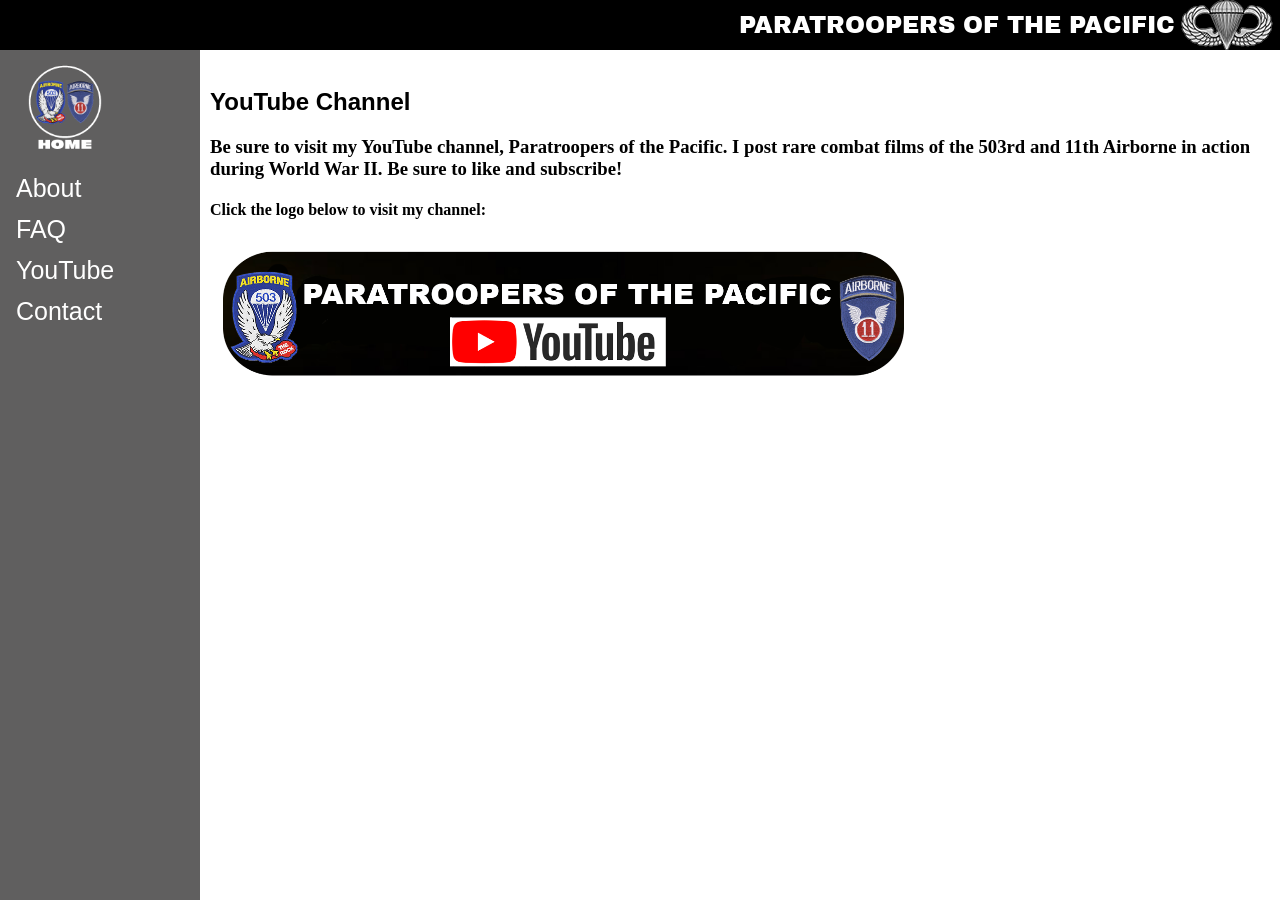
<file: youtube.html>
<!DOCTYPE html>
<html lang="en">

<head>
  <meta charset="UTF-8">
  <meta name="viewport" content="width=device-width, initial-scale=1.0">
  <meta http-equiv="X-UA-Compatible" content="ie=edge">
  <title>YouTube</title>
  <link rel="stylesheet" href="style.css">
  <link rel="preconnect" href="https://fonts.googleapis.com">
  <link rel="preconnect" href="https://fonts.gstatic.com" crossorigin>
  <link href="https://fonts.googleapis.com/css2?family=Archivo+Black&display=swap" rel="stylesheet">
</head>

<body>

  <!-- Top Navigation Bar -->
  <nav class="topnav">
    <h1 style="color:white; text-align: right;">PARATROOPERS OF THE PACIFIC</h1>
    <img src="wings.png" alt="Paratrooper Wings">
  </nav>

  <!-- Side Navigation Menu -->
  <div class="sidenav">
    <a href="index.html">
      <img src="home2.png" alt="Home" style="width: 50%; height: auto;" title="Home"></a>
    </a>
    <a href="about-me.html">About</a>
    <a href="faq.html">FAQ</a>
    <a href="youtube.html">YouTube</a>
    <a href="contact.html">Contact</a>
  </div>

  <!-- Page Content -->
  <div class="main">
    &nbsp;
    <h2>YouTube Channel</h2>

    <h3>Be sure to visit my YouTube channel, Paratroopers of the Pacific. I post rare combat films of the 503rd and 11th Airborne in action during World War II. Be sure to like and subscribe!</h3>

    <h4>Click the logo below to visit my channel:</h4>

    <!-- YouTube Link-->
    <a href="https://www.youtube.com/@rhurst1945" target="_blank">
      <div class="imgContainer">
        <img src="youtube-rhurst1945.png" alt="YouTube Link" width="700" height="140">
      </div>
    </a>

  </div>
</body>
</html>
</file>
<file: style.css>
body {
margin: 0;
}

h1 {
  font-family: "Archivo Black", sans-serif;
  font-weight: 400;
  font-style: normal;
}

h2 {
font-family: Verdana, sans-serif;
}

p {
  font-family: Verdana, sans-serif;
  font-size: 20px;
}

/* Top Navigation Bar */
.topnav {
  overflow: hidden;
  background-color: black;
  position: fixed; 
  top: 0;
height: 50px;
  width: 100%;
  z-index: 1;
  display: flex;
  align-items: center; /* Vertical alignment */
  justify-content: right; /* Horizontal alignment */
  height: 50px; /* Container must have a height */ 
}

.topnav a {
  float: left;
  display: block;
  color: White;
  text-align: center;
  padding: 14px 16px;
  text-decoration: none;
}

.topnav a:hover {
  color: gray;
}

/* Google Search */
#search-container {
  float: right;
  margin-top: 8px;
  margin-right: 16px;
  width: 300px;
}

/* Side Navigation Menu */
.sidenav {
  height: 100%; 
  width: 200px; 
  position: fixed; 
  z-index: 1; 
  top: 50px; 
  left: 0;
  background-color: rgb(96, 95, 95);
  overflow-x: hidden; 
  padding-top: 2px;
}

.sidenav a {
  padding: 6px 8px 6px 16px;
  font-family: Verdana, sans-serif;
  text-decoration: none;
  font-size: 25px;
  color: rgb(255, 255, 255);
  display: block;
}

.sidenav a:hover {
  color: Black;
}

/* Main Page */
.main {
  margin-top: 50px; 
  margin-left: 200px; 
  padding: 0px 10px;
}

/* Featured Collections */
.container {
  display: flex;
  flex-direction: row;
  flex-wrap: wrap;
  padding-top: 5px;
  padding-right: 200px;
  padding-bottom: 15px;
  padding-left: 200x;
}

img {
  margin: 5px;
}

/* Hover Effect for Featured Collections*/
.image-overlay {
    position: relative;
}

.image-overlay img {
    width: 300px;
    height: 221px;
}

.overlay-box {
    position: absolute;
    inset: 0;
    background-color: rgba(0, 0, 0, 0.801);
    opacity: 0;
    transition: opacity 0.5s ease-in-out;
}

.image-overlay .overlay-box:hover {
    opacity: 1;
}

.overlay-text {
    position: absolute;
    top: 50%;
    left: 50%;
    transform: translate(-50%, -50%);
    font-size: 2rem;
    color: rgb(255, 255, 255);
}

/* YouTube Embeds */
.iframe {
position: absolute;
right: 0%;
}

.footer {
  text-align: center;
  padding: 15px;
  position: relative; /* Or fixed, depending on desired behavior */
  bottom: 0;
  width: 100%;
}

/* Films For Sale */
.imgContainer {
    float: left;
}
</file>
